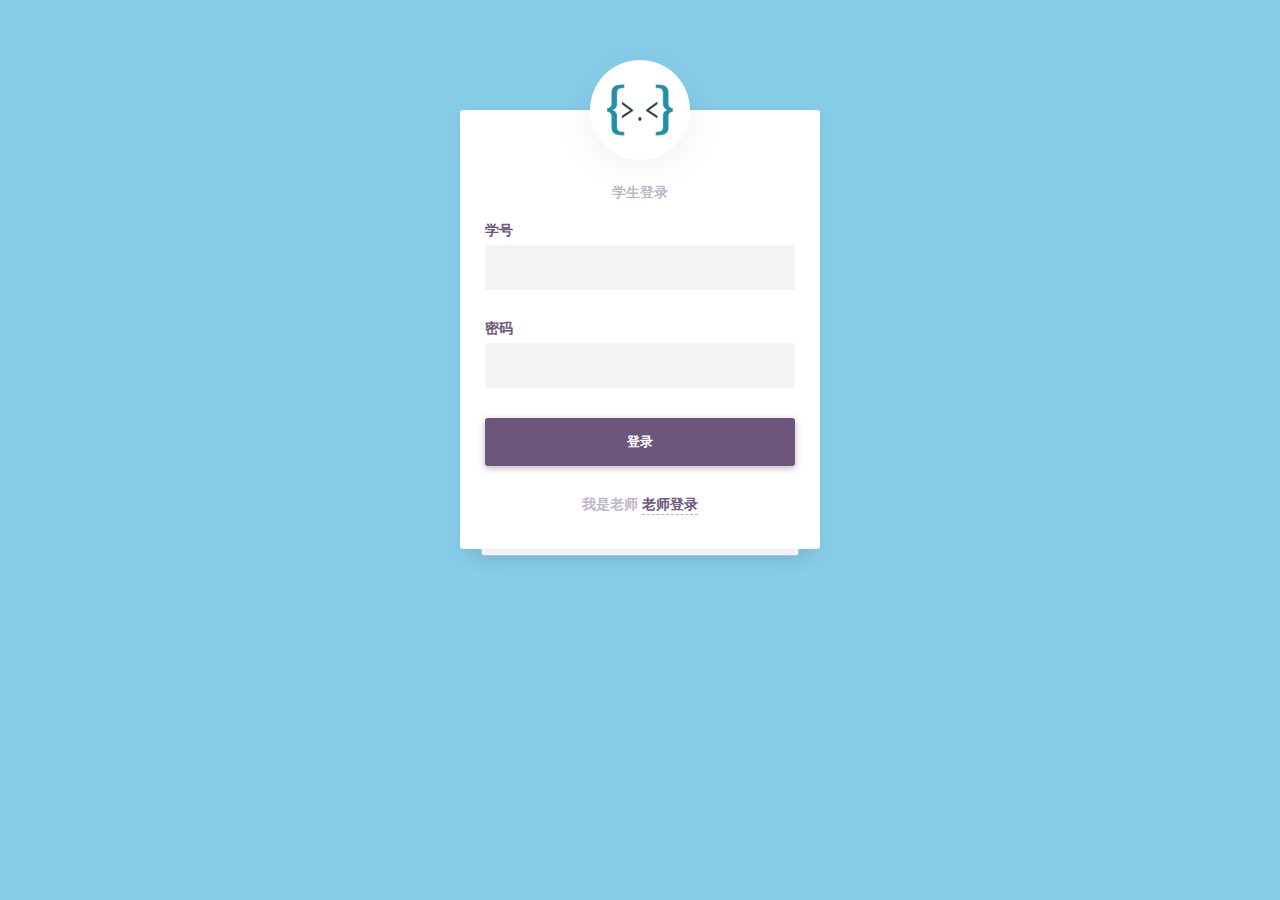
<file: templates/index.html>
<!DOCTYPE html>
<html>
<head>
	<meta charset="utf-8">
	<meta name="viewport" content="width=device-width,initial-scale=1">
	<title>登录</title>
	<link rel="stylesheet" href="../static/css/index.css">
</head>

<body>
	
	<div class="lowin lowin-purple">
		<div class="lowin-brand">
			<img src="../static/img/kodinger.jpg" alt="logo">
		</div>
		<div class="lowin-wrapper">
			<div class="lowin-box lowin-login">
				<div class="lowin-box-inner">
						<p>学生登录</p>
						<div class="lowin-group">
							<label>学号 <a href="#" class="login-back-link">登录?</a></label>
							<input type="text" autocomplete="email" name="email" class="lowin-input">
						</div>
						<div class="lowin-group password-group">
							<label>密码 <a href="#" class="forgot-link"></a></label>
							<input type="password" name="password" autocomplete="current-password" class="lowin-input">
						</div>
						<button class="lowin-btn login-btn" onclick="student_login()">
							登录
						</button>

						<div class="text-foot">
							我是老师 <a href="" class="register-link">老师登录</a>
						</div>
				
				</div>
			</div>

			<div class="lowin-box lowin-register">
				<div class="lowin-box-inner">
					
						<p>老师登录</p>
						<div class="lowin-group">
							<label>工号</label>
							<input type="text" name="name" autocomplete="name" class="lowin-input">
						</div>
						<div class="lowin-group">
							<label>密码</label>
							<input type="password" name="password" autocomplete="current-password" class="lowin-input">
						</div>
						<button class="lowin-btn" onclick="teacher_login()">
							登录
						</button>

						<div class="text-foot">
							我是学生? <a href="" class="login-link">学生登录</a>
						</div>
				
				</div>
			</div>
		</div>
		
		<footer class="lowin-footer">
			
		</footer>
	</div>
	 <script src="../static/tool/cookie.js"></script>
	<script src="../static/tool/jquery-3.3.1.min.js"></script>
	<script src="../static/js/index.js"></script>
	<script>
		Auth.init({
			login_url: '#login',
			forgot_url: '#forgot'
			
		});
		
	</script>
</body>
</html>
</file>
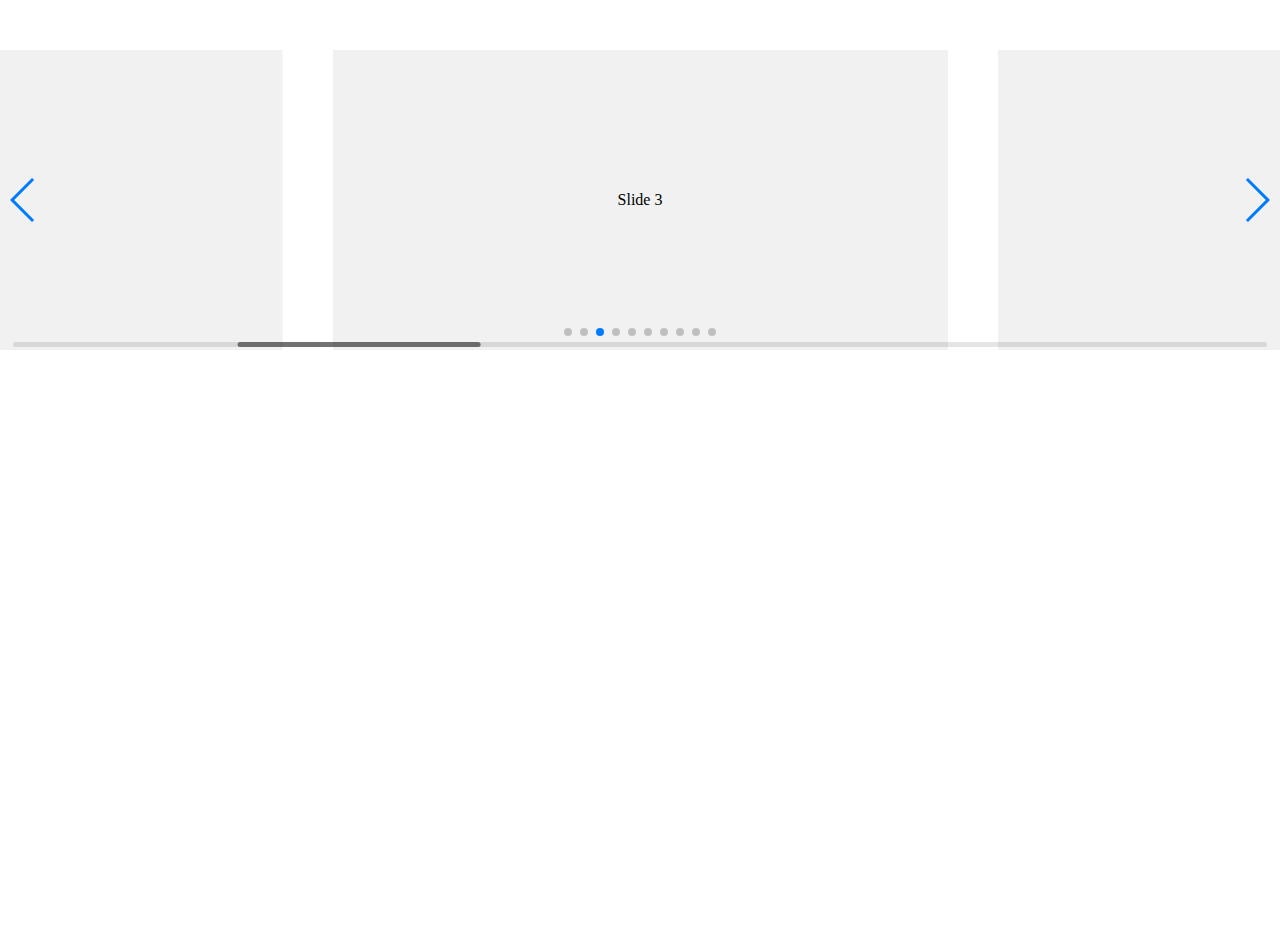
<file: static/tool/swiper-4.5.0/playground/index.html>
<!doctype html>
<html lang="en">
<head>
    <meta charset="UTF-8">
    <title>Swiper Playground</title>
    <link rel="stylesheet" href="../dist/css/swiper.min.css">
    <meta name="viewport" content="width=device-width">
</head>
<body>
    <div class="swiper-container">
        <div class="swiper-scrollbar"></div>
        <div class="swiper-button-prev"></div>
        <div class="swiper-button-next"></div>
        <div class="swiper-wrapper">
            <div class="swiper-slide">Slide 1</div>
            <div class="swiper-slide">Slide 2</div>
            <div class="swiper-slide">Slide 3</div>
            <div class="swiper-slide">Slide 4</div>
            <div class="swiper-slide">Slide 5</div>
            <div class="swiper-slide">Slide 6</div>
            <div class="swiper-slide">Slide 7</div>
            <div class="swiper-slide">Slide 8</div>
            <div class="swiper-slide">Slide 9</div>
            <div class="swiper-slide">Slide 10</div>
        </div>
        <div class="swiper-pagination"></div>
    </div>
    <style>
    body, html {
        padding: 0;
        margin: 0;
        position: relative;
        height: 100%;
    }
    .swiper-container {
        width: 100%;
        height: 300px;
        margin: 50px auto;
    }
    .swiper-slide {
        background: #f1f1f1;
        color:#000;
        text-align: center;
        line-height: 300px;
    }
    </style>
    <script src="../dist/js/swiper.min.js"></script>
    <script>
        var swiper = new Swiper({
            el: '.swiper-container',
            initialSlide: 2,
            spaceBetween: 50,
            slidesPerView: 2,
            centeredSlides: true,
            slideToClickedSlide: true,
            grabCursor: true,
            scrollbar: {
              el: '.swiper-scrollbar',
            },
            mousewheel: {
              enabled: true,
            },
            keyboard: {
              enabled: true,
            },
            pagination: {
              el: '.swiper-pagination',
            },
            navigation: {
              nextEl: '.swiper-button-next',
              prevEl: '.swiper-button-prev',
            },
        });
    </script>
</body>
</html>
</file>
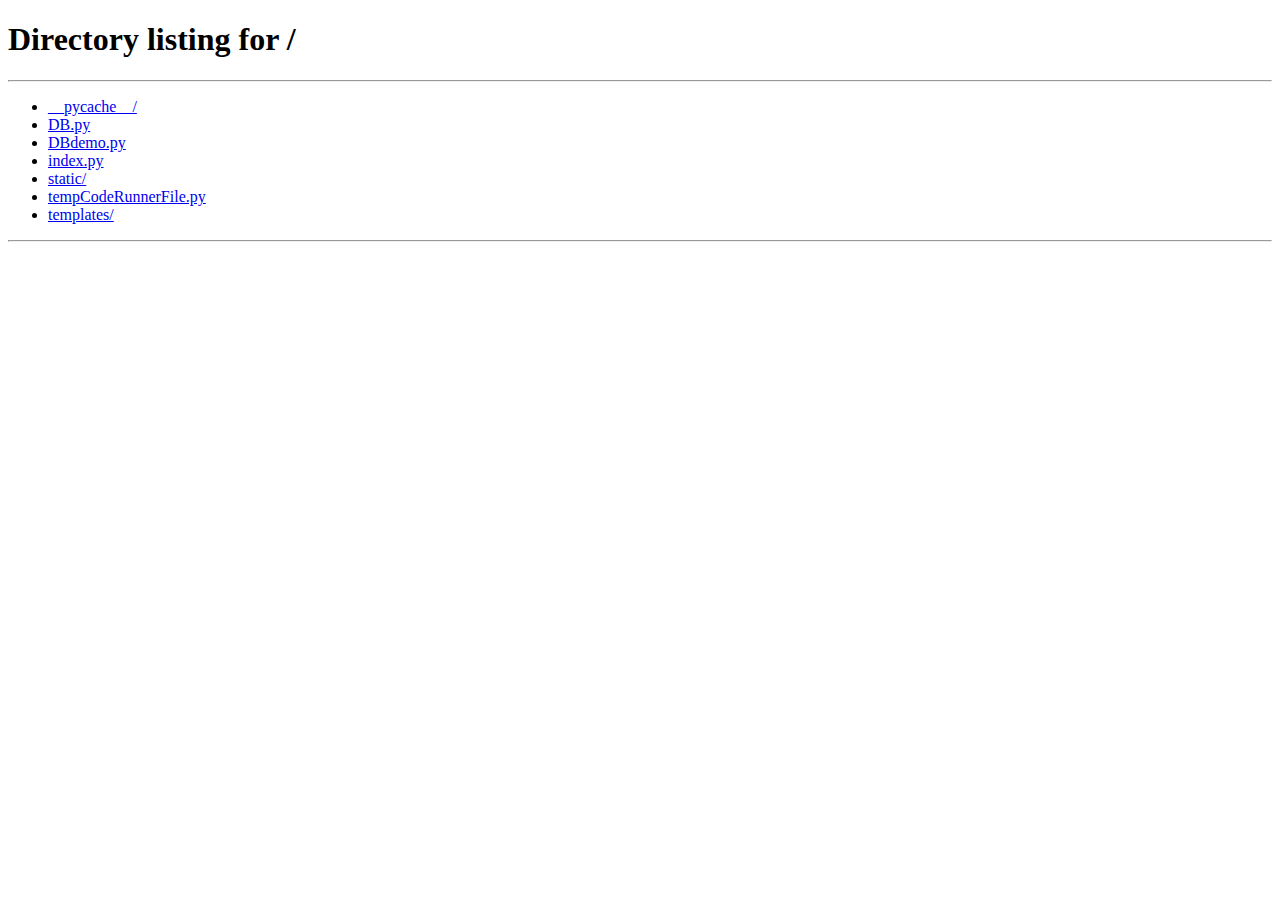
<file: templates/student/PasChange.html>
<!DOCTYPE html>
<html lang="en">

<head>
  <meta charset="utf-8">
  <meta http-equiv="X-UA-Compatible" content="IE=edge">
  <meta name="viewport" content="width=device-width, initial-scale=1, shrink-to-fit=no">
  <meta name="description" content="">
  <meta name="author" content="">
  <title>学生端管理系统</title>

  <link href="../../static/vendor/bootstrap/css/bootstrap.min.css" rel="stylesheet">
  <!-- Custom fonts for this template-->
  <link href="../../static/vendor/font-awesome/css/font-awesome.min.css" rel="stylesheet" type="text/css">
  <!-- Custom styles for this template-->
  <link href="../../static/css/sb-admin.css" rel="stylesheet">
  <link rel="stylesheet" href="../../static/css/student/pc.css">
</head>

<body class="fixed-nav sticky-footer bg-dark" id="page-top">
  <!-- Navigation-->
  <nav class="navbar navbar-expand-lg navbar-dark bg-dark fixed-top" id="mainNav">
    <a class="navbar-brand" href="javascript:void(0)">欢迎来到学生后台</a>
    <button class="navbar-toggler navbar-toggler-right" type="button" data-toggle="collapse" data-target="#navbarResponsive" aria-controls="navbarResponsive" aria-expanded="false" aria-label="Toggle navigation">
      <span class="navbar-toggler-icon"></span>
    </button>
    <div class="collapse navbar-collapse" id="navbarResponsive">
      <ul class="navbar-nav navbar-sidenav" id="exampleAccordion">
        <li class="nav-item" data-toggle="tooltip" data-placement="right" title="功能">
          <a class="nav-link nav-link-collapse collapsed" data-toggle="collapse" href="#collapseComponents" data-parent="#exampleAccordion">
            <i class="fa fa-fw fa-wrench"></i>
            <span class="nav-link-text">学生功能</span>
          </a>
          <ul class="sidenav-second-level collapse" id="collapseComponents">
            <li>
              <a href="PasChange">修改密码</a>
            </li>
          </ul>
        </li>
        <li class="nav-item" data-toggle="tooltip" data-placement="right" title="查询">
          <a class="nav-link nav-link-collapse collapsed" data-toggle="collapse" href="#collapseExamplePages" data-parent="#exampleAccordion">
            <i class="fa fa-fw fa-file"></i>
            <span class="nav-link-text">查询功能</span>
          </a>
          <ul class="sidenav-second-level collapse" id="collapseExamplePages">
            <li>
              <a href="table">指定学期课表</a>
            </li>
            <li>
              <a href="MyScore">我的成绩</a>
            </li>
            <li>
              <a href="StudentInfor">个人信息查询</a>
            </li>
          </ul>
        </li>
      </ul>
      <ul class="navbar-nav sidenav-toggler">
        <li class="nav-item">
          <a class="nav-link text-center" id="sidenavToggler">
            <i class="fa fa-fw fa-angle-left"></i>
          </a>
        </li>
      </ul>
      <!-- 信息 -->
      <ul class="navbar-nav ml-auto">
        <li class="nav-item dropdown">
          <a class="nav-link dropdown-toggle mr-lg-2" id="messagesDropdown" href="#" data-toggle="dropdown" aria-haspopup="true" aria-expanded="false">
            <i class="fa fa-fw fa-envelope"></i>
            <span class="d-lg-none">消息通知
              <span class="badge badge-pill badge-primary">12 New</span>
            </span>
            <span class="indicator text-primary d-none d-lg-block">
              <i class="fa fa-fw fa-circle"></i>
            </span>
          </a>
          <div class="dropdown-menu" aria-labelledby="messagesDropdown">
            <h6 class="dropdown-header">新消息:</h6>
            <div class="dropdown-divider"></div>
            <a class="dropdown-item small" href="#">查看所有消息</a>
          </div>
        </li>
        <li class="nav-item dropdown">
          <a class="nav-link dropdown-toggle mr-lg-2" id="alertsDropdown" href="#" data-toggle="dropdown" aria-haspopup="true" aria-expanded="false">
            <i class="fa fa-fw fa-bell"></i>
            <span class="d-lg-none">提示
              <span class="badge badge-pill badge-warning">6 New</span>
            </span>
            <span class="indicator text-warning d-none d-lg-block">
              <i class="fa fa-fw fa-circle"></i>
            </span>
          </a>
          <div class="dropdown-menu" aria-labelledby="alertsDropdown">
            <h6 class="dropdown-header">新提示:</h6>
            <div class="dropdown-divider"></div>
            <a class="dropdown-item small" href="#">查看所有提示</a>
          </div>
        </li>
        <li class="nav-item">
          <form class="form-inline my-2 my-lg-0 mr-lg-2">
            <div class="input-group">
              <input class="form-control" type="text" placeholder="Search for...">
              <span class="input-group-btn">
                <button class="btn btn-primary" type="button">
                  <i class="fa fa-search"></i>
                </button>
              </span>
            </div>
          </form>
        </li>
        <li class="nav-item">
          <a class="nav-link" data-toggle="modal" data-target="#exampleModal">
            <i class="fa fa-fw fa-sign-out"></i>退出</a>
        </li>
      </ul>
    </div>
  </nav>
  <div class="content-wrapper">
    <div class="container-fluid">
      <!-- Breadcrumbs-->
      <ol class="breadcrumb">
        <li class="breadcrumb-item">
          <a href="#" class="WelCome"></a>
        </li>
        <li class="breadcrumb-item active">修改密码</li>
      </ol>
    <div class="row">
        <div class="col-12">
          <form>
            <label for="OldPassword">原密码:</label>
            <input type="password" name="OldPassword" id="OldPassword"><br>
            <label for="NewPassword">新密码:</label>
            <input type="password" name="NewPassword" id="NewPassword">
            <br>
            <label for="RepeatNewPassword">确认新密码:</label>
            <input type="password" name="RepeatNewPassword" id="RepeatNewPassword">
            <i class="no">X</i>
            <i class="yes">√</i>
            <input type="button" onclick="SubmitPassword()" class="SubmitPassword" value="提交">
        </form>
        </div>
      </div>
    </div>
   

    <a class="scroll-to-top rounded" href="#page-top">
      <i class="fa fa-angle-up"></i>
    </a>
    <div class="modal fade" id="exampleModal" tabindex="-1" role="dialog" aria-labelledby="exampleModalLabel" aria-hidden="true">
      <div class="modal-dialog" role="document">
        <div class="modal-content">
          <div class="modal-header">
            <h5 class="modal-title" id="exampleModalLabel">确认离开?</h5>
            <button class="close" type="button" data-dismiss="modal" aria-label="Close">
              <span aria-hidden="true">×</span>
            </button>
          </div>
          <div class="modal-body">选择确定退出</div>
          <div class="modal-footer">
            <button class="btn btn-secondary" type="button" data-dismiss="modal">取消</button>
            <a class="btn btn-primary" href="javascript:void(0)" onclick="btn_primary()">确定</a>
          </div>
        </div>
      </div>
    </div>
    <div class="modify modifygaiSuccess">
      <p>信息</p>
      <i></i>
      <h4>修改成功</h4>
      <button onclick="ModifyButton()">确定</button>
  </div>
  <div class="modify modifygaiFail">
      <p>信息</p>
      <i></i>
      <h4>原密码错误</h4>
      <button onclick="ModifyButton()">确定</button>
  </div>
  
    <script src="../../static/tool/cookie.js"></script>
   <script src="../../static/js/index.js"></script>
    <script src="../../static/vendor/jquery/jquery.min.js"></script>
    <script src="../../static/js/student/PasChange.js"></script>
    <script src="../../static/vendor/bootstrap/js/bootstrap.bundle.min.js"></script>
    <script src="../../static/vendor/jquery-easing/jquery.easing.min.js"></script>
    <script src="../../static/js/sb-admin.min.js"></script>
    
  </div>
</body>

</html>
</file>
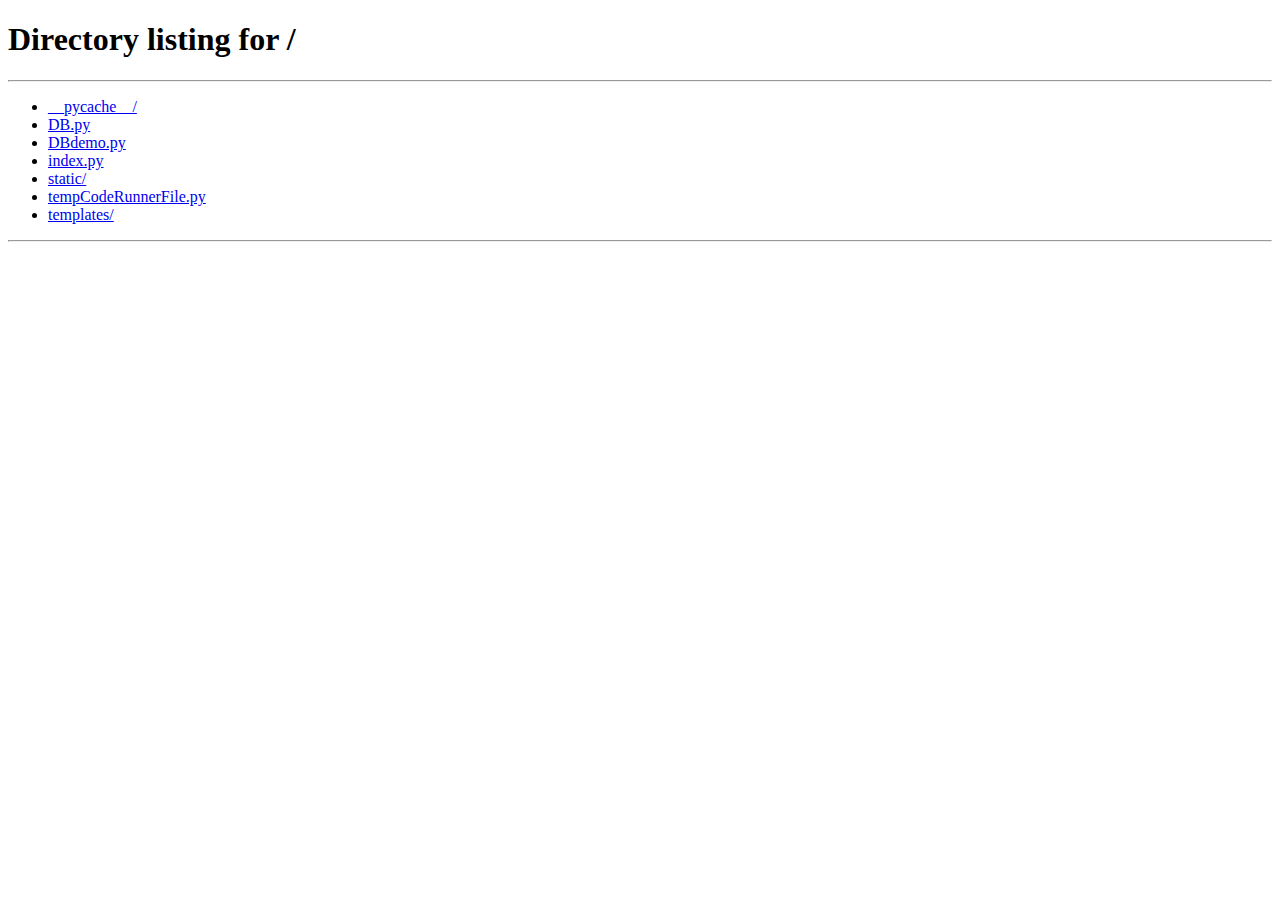
<file: templates/teacher/teacherCP.html>
<!DOCTYPE html>
<html lang="en">

<head>
  <meta charset="utf-8">
  <meta http-equiv="X-UA-Compatible" content="IE=edge">
  <meta name="viewport" content="width=device-width, initial-scale=1, shrink-to-fit=no">
  <meta name="description" content="">
  <meta name="author" content="">
  <title>学生端管理系统</title>

  <link href="../../static/vendor/bootstrap/css/bootstrap.min.css" rel="stylesheet">
  <!-- Custom fonts for this template-->
  <link href="../../static/vendor/font-awesome/css/font-awesome.min.css" rel="stylesheet" type="text/css">
  <!-- Custom styles for this template-->
  <link href="../../static/css/sb-admin.css" rel="stylesheet">
  <link rel="stylesheet" href="../../static/css/student/pc.css">
</head>

<body class="fixed-nav sticky-footer bg-dark" id="page-top">
  <!-- Navigation-->
  <nav class="navbar navbar-expand-lg navbar-dark bg-dark fixed-top" id="mainNav">
    <a class="navbar-brand" href="javascript:void(0)">欢迎来到学生后台</a>
    <button class="navbar-toggler navbar-toggler-right" type="button" data-toggle="collapse" data-target="#navbarResponsive" aria-controls="navbarResponsive" aria-expanded="false" aria-label="Toggle navigation">
      <span class="navbar-toggler-icon"></span>
    </button>
    <div class="collapse navbar-collapse" id="navbarResponsive">
      <ul class="navbar-nav navbar-sidenav" id="exampleAccordion">
        <li class="nav-item" data-toggle="tooltip" data-placement="right" title="功能">
          <a class="nav-link nav-link-collapse collapsed" data-toggle="collapse" href="#collapseComponents" data-parent="#exampleAccordion">
            <i class="fa fa-fw fa-wrench"></i>
            <span class="nav-link-text">功能</span>
          </a>
          <ul class="sidenav-second-level collapse" id="collapseComponents">
            <li>
              <a href="teaPasChange">修改密码</a>
            </li>
          </ul>
        </li>
        <li class="nav-item" data-toggle="tooltip" data-placement="right" title="查询">
          <a class="nav-link nav-link-collapse collapsed" data-toggle="collapse" href="#collapseExamplePages" data-parent="#exampleAccordion">
            <i class="fa fa-fw fa-file"></i>
            <span class="nav-link-text">教学</span>
          </a>
          <ul class="sidenav-second-level collapse" id="collapseExamplePages">
            <li>
              <a href="teatable">我的课程</a>
            </li>
            <li>
              <a href="StScore">学生成绩</a>
            </li>
            <!-- <li>
              <a href="StudentInfor">个人信息查询</a>
            </li> -->
          </ul>
        </li>
      </ul>
      <ul class="navbar-nav sidenav-toggler">
        <li class="nav-item">
          <a class="nav-link text-center" id="sidenavToggler">
            <i class="fa fa-fw fa-angle-left"></i>
          </a>
        </li>
      </ul>
      <!-- 信息 -->
      <ul class="navbar-nav ml-auto">
        <li class="nav-item dropdown">
          <a class="nav-link dropdown-toggle mr-lg-2" id="messagesDropdown" href="#" data-toggle="dropdown" aria-haspopup="true" aria-expanded="false">
            <i class="fa fa-fw fa-envelope"></i>
            <span class="d-lg-none">消息通知
              <span class="badge badge-pill badge-primary">12 New</span>
            </span>
            <span class="indicator text-primary d-none d-lg-block">
              <i class="fa fa-fw fa-circle"></i>
            </span>
          </a>
          <div class="dropdown-menu" aria-labelledby="messagesDropdown">
            <h6 class="dropdown-header">新消息:</h6>
            <div class="dropdown-divider"></div>
            <a class="dropdown-item small" href="#">查看所有消息</a>
          </div>
        </li>
        <li class="nav-item dropdown">
          <a class="nav-link dropdown-toggle mr-lg-2" id="alertsDropdown" href="#" data-toggle="dropdown" aria-haspopup="true" aria-expanded="false">
            <i class="fa fa-fw fa-bell"></i>
            <span class="d-lg-none">提示
              <span class="badge badge-pill badge-warning">6 New</span>
            </span>
            <span class="indicator text-warning d-none d-lg-block">
              <i class="fa fa-fw fa-circle"></i>
            </span>
          </a>
          <div class="dropdown-menu" aria-labelledby="alertsDropdown">
            <h6 class="dropdown-header">新提示:</h6>
            <div class="dropdown-divider"></div>
            <a class="dropdown-item small" href="#">查看所有提示</a>
          </div>
        </li>
        <li class="nav-item">
          <form class="form-inline my-2 my-lg-0 mr-lg-2">
            <div class="input-group">
              <input class="form-control" type="text" placeholder="Search for...">
              <span class="input-group-btn">
                <button class="btn btn-primary" type="button">
                  <i class="fa fa-search"></i>
                </button>
              </span>
            </div>
          </form>
        </li>
        <li class="nav-item">
          <a class="nav-link" data-toggle="modal" data-target="#exampleModal">
            <i class="fa fa-fw fa-sign-out"></i>退出</a>
        </li>
      </ul>
    </div>
  </nav>
  <div class="content-wrapper">
    <div class="container-fluid">
      <!-- Breadcrumbs-->
      <ol class="breadcrumb">
        <li class="breadcrumb-item">
          <a href="#" class="WelCome"></a>
        </li>
        <li class="breadcrumb-item active">修改密码</li>
      </ol>
    <div class="row">
        <div class="col-12">
          <form>
            <label for="OldPassword">原密码:</label>
            <input type="password" name="OldPassword" id="OldPassword"><br>
            <label for="NewPassword">新密码:</label>
            <input type="password" name="NewPassword" id="NewPassword">
            <br>
            <label for="RepeatNewPassword">确认新密码:</label>
            <input type="password" name="RepeatNewPassword" id="RepeatNewPassword">
            <i class="no">X</i>
            <i class="yes">√</i>
            <input type="button" onclick="SubmitPassword()" class="SubmitPassword" value="提交">
        </form>
        </div>
      </div>
    </div>
   

    <a class="scroll-to-top rounded" href="#page-top">
      <i class="fa fa-angle-up"></i>
    </a>
    <div class="modal fade" id="exampleModal" tabindex="-1" role="dialog" aria-labelledby="exampleModalLabel" aria-hidden="true">
      <div class="modal-dialog" role="document">
        <div class="modal-content">
          <div class="modal-header">
            <h5 class="modal-title" id="exampleModalLabel">确认离开?</h5>
            <button class="close" type="button" data-dismiss="modal" aria-label="Close">
              <span aria-hidden="true">×</span>
            </button>
          </div>
          <div class="modal-body">选择确定退出</div>
          <div class="modal-footer">
            <button class="btn btn-secondary" type="button" data-dismiss="modal">取消</button>
            <a class="btn btn-primary" href="javascript:void(0)" onclick="btn_primary()">确定</a>
          </div>
        </div>
      </div>
    </div>
    <div class="modify modifygaiSuccess">
      <p>信息</p>
      <i></i>
      <h4>修改成功</h4>
      <button onclick="ModifyButton()">确定</button>
  </div>
  <div class="modify modifygaiFail">
      <p>信息</p>
      <i></i>
      <h4>原密码错误</h4>
      <button onclick="ModifyButton()">确定</button>
  </div>
  
    <script src="../../static/tool/cookie.js"></script>
   <script src="../../static/js/index.js"></script>
    <script src="../../static/vendor/jquery/jquery.min.js"></script>
    <script src="../../static/js/teacher/teacherCP.js"></script>
    <script src="../../static/vendor/bootstrap/js/bootstrap.bundle.min.js"></script>
    <script src="../../static/vendor/jquery-easing/jquery.easing.min.js"></script>
    <script src="../../static/js/sb-admin.min.js"></script>
    
  </div>
</body>

</html>
</file>
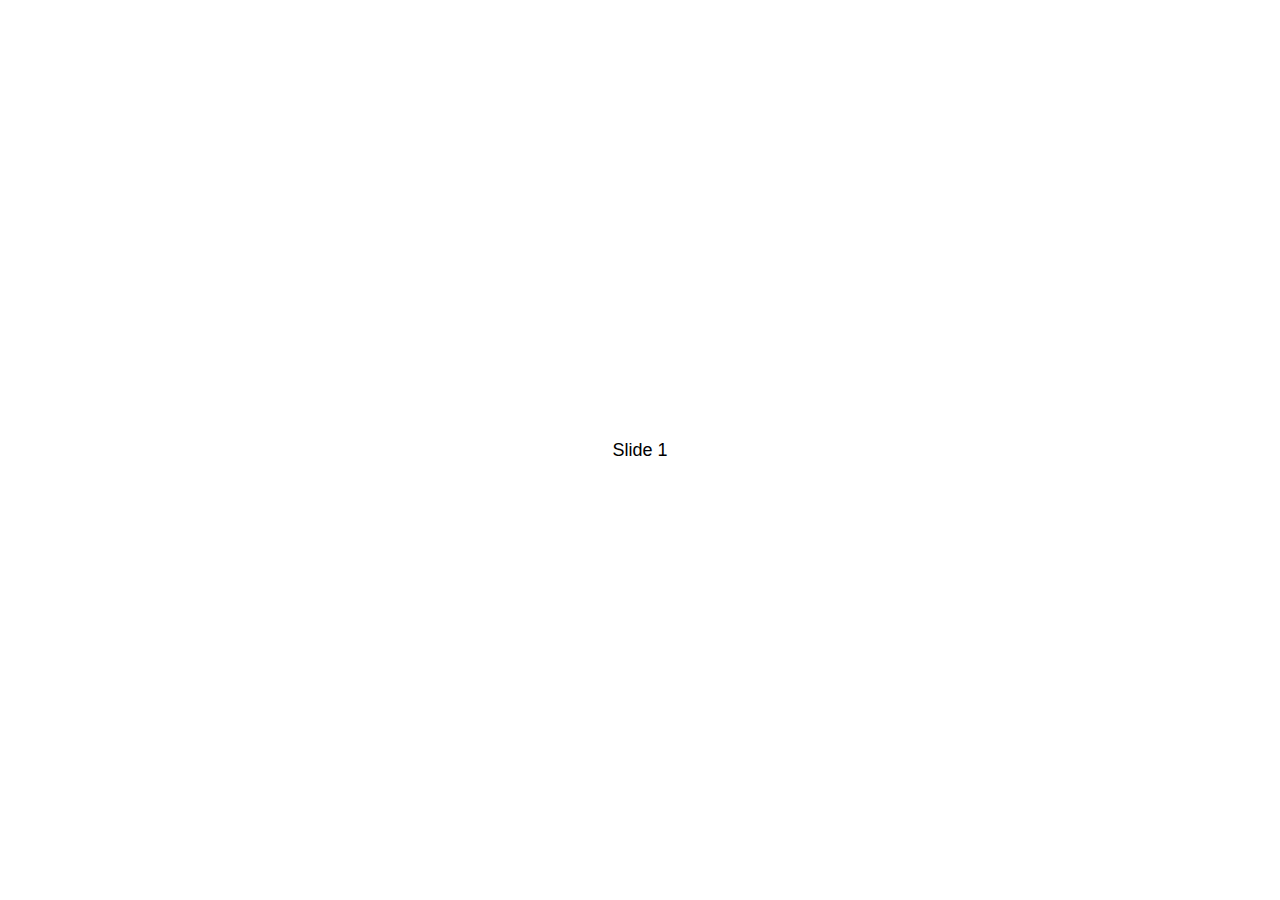
<file: static/tool/swiper-4.5.0/demos/010-default.html>
<!DOCTYPE html>
<html lang="en">
<head>
  <meta charset="utf-8">
  <title>Swiper demo</title>
  <!-- Link Swiper's CSS -->
  <link rel="stylesheet" href="../dist/css/swiper.min.css">

  <!-- Demo styles -->
  <style>
    html, body {
      position: relative;
      height: 100%;
    }
    body {
      background: #eee;
      font-family: Helvetica Neue, Helvetica, Arial, sans-serif;
      font-size: 14px;
      color:#000;
      margin: 0;
      padding: 0;
    }
    .swiper-container {
      width: 100%;
      height: 100%;
    }
    .swiper-slide {
      text-align: center;
      font-size: 18px;
      background: #fff;

      /* Center slide text vertically */
      display: -webkit-box;
      display: -ms-flexbox;
      display: -webkit-flex;
      display: flex;
      -webkit-box-pack: center;
      -ms-flex-pack: center;
      -webkit-justify-content: center;
      justify-content: center;
      -webkit-box-align: center;
      -ms-flex-align: center;
      -webkit-align-items: center;
      align-items: center;
    }
  </style>
</head>
<body>
  <!-- Swiper -->
  <div class="swiper-container">
    <div class="swiper-wrapper">
      <div class="swiper-slide">Slide 1</div>
      <div class="swiper-slide">Slide 2</div>
      <div class="swiper-slide">Slide 3</div>
      <div class="swiper-slide">Slide 4</div>
      <div class="swiper-slide">Slide 5</div>
      <div class="swiper-slide">Slide 6</div>
      <div class="swiper-slide">Slide 7</div>
      <div class="swiper-slide">Slide 8</div>
      <div class="swiper-slide">Slide 9</div>
      <div class="swiper-slide">Slide 10</div>
    </div>
  </div>

  <!-- Swiper JS -->
  <script src="../dist/js/swiper.min.js"></script>

  <!-- Initialize Swiper -->
  <script>
    var swiper = new Swiper('.swiper-container');
  </script>
</body>
</html>
</file>
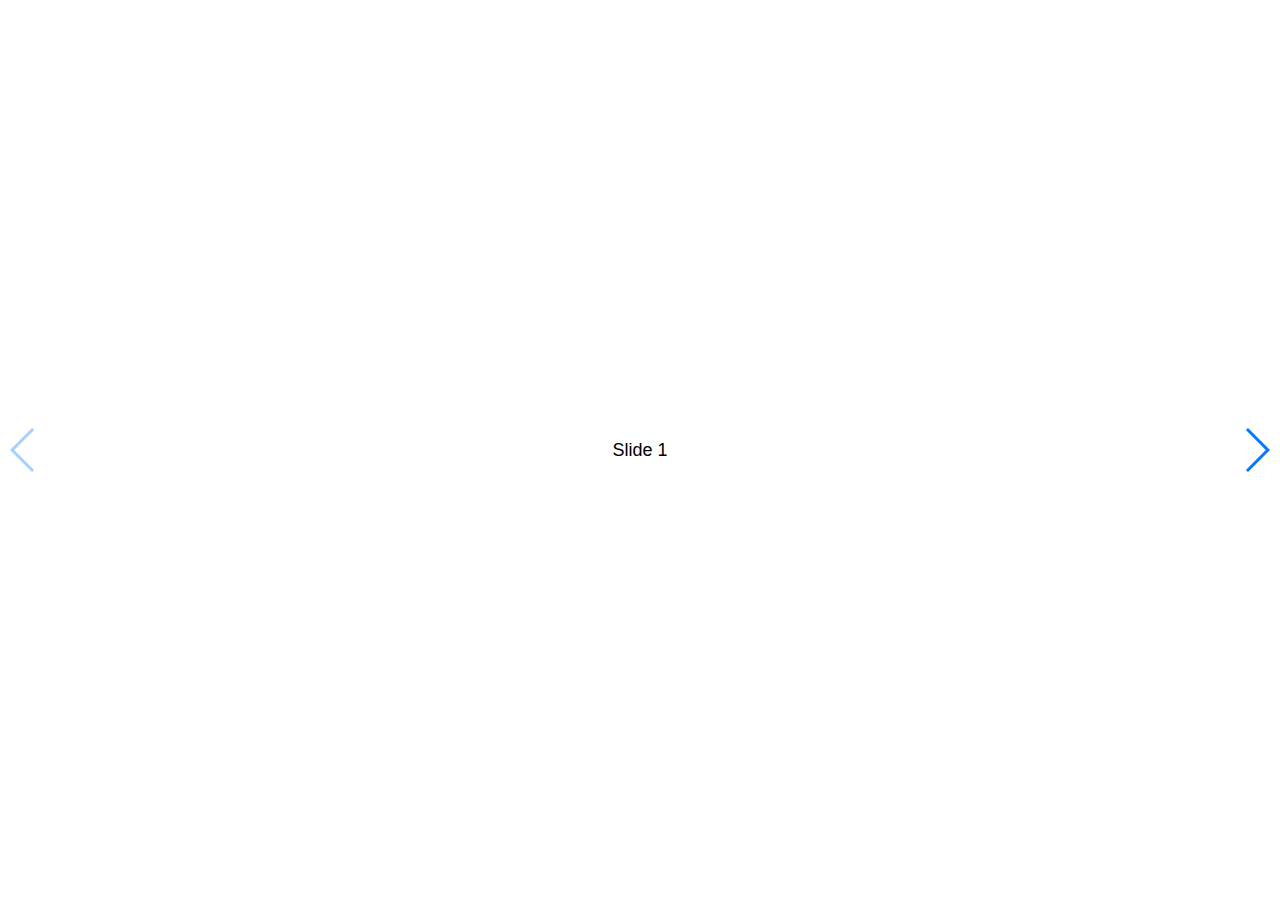
<file: static/tool/swiper-4.5.0/demos/020-navigation.html>
<!DOCTYPE html>
<html lang="en">
<head>
  <meta charset="utf-8">
  <title>Swiper demo</title>
  <meta name="viewport" content="width=device-width, initial-scale=1, minimum-scale=1, maximum-scale=1">

  <!-- Link Swiper's CSS -->
  <link rel="stylesheet" href="../dist/css/swiper.min.css">

  <!-- Demo styles -->
  <style>
    html, body {
      position: relative;
      height: 100%;
    }
    body {
      background: #eee;
      font-family: Helvetica Neue, Helvetica, Arial, sans-serif;
      font-size: 14px;
      color:#000;
      margin: 0;
      padding: 0;
    }
    .swiper-container {
      width: 100%;
      height: 100%;
    }
    .swiper-slide {
      text-align: center;
      font-size: 18px;
      background: #fff;

      /* Center slide text vertically */
      display: -webkit-box;
      display: -ms-flexbox;
      display: -webkit-flex;
      display: flex;
      -webkit-box-pack: center;
      -ms-flex-pack: center;
      -webkit-justify-content: center;
      justify-content: center;
      -webkit-box-align: center;
      -ms-flex-align: center;
      -webkit-align-items: center;
      align-items: center;
    }
  </style>
</head>
<body>
  <!-- Swiper -->
  <div class="swiper-container">
    <div class="swiper-wrapper">
      <div class="swiper-slide">Slide 1</div>
      <div class="swiper-slide">Slide 2</div>
      <div class="swiper-slide">Slide 3</div>
      <div class="swiper-slide">Slide 4</div>
      <div class="swiper-slide">Slide 5</div>
      <div class="swiper-slide">Slide 6</div>
      <div class="swiper-slide">Slide 7</div>
      <div class="swiper-slide">Slide 8</div>
      <div class="swiper-slide">Slide 9</div>
      <div class="swiper-slide">Slide 10</div>
    </div>
    <!-- Add Arrows -->
    <div class="swiper-button-next"></div>
    <div class="swiper-button-prev"></div>
  </div>

  <!-- Swiper JS -->
  <script src="../dist/js/swiper.min.js"></script>

  <!-- Initialize Swiper -->
  <script>
    var swiper = new Swiper('.swiper-container', {
      navigation: {
        nextEl: '.swiper-button-next',
        prevEl: '.swiper-button-prev',
      },
    });
  </script>
</body>
</html>
</file>
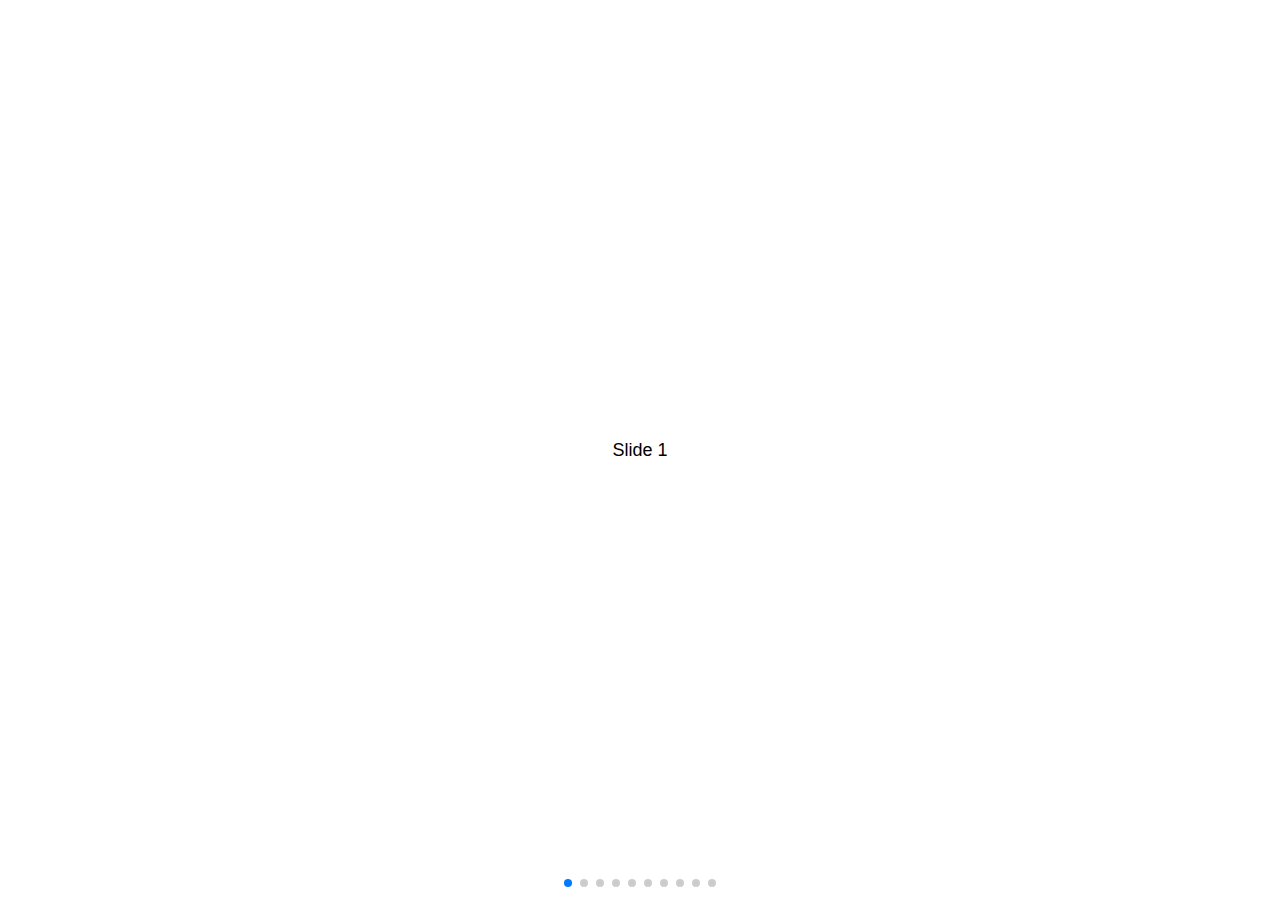
<file: static/tool/swiper-4.5.0/demos/030-pagination.html>
<!DOCTYPE html>
<html lang="en">
<head>
  <meta charset="utf-8">
  <title>Swiper demo</title>
  <meta name="viewport" content="width=device-width, initial-scale=1, minimum-scale=1, maximum-scale=1">

  <!-- Link Swiper's CSS -->
  <link rel="stylesheet" href="../dist/css/swiper.min.css">

  <!-- Demo styles -->
  <style>
    html, body {
      position: relative;
      height: 100%;
    }
    body {
      background: #eee;
      font-family: Helvetica Neue, Helvetica, Arial, sans-serif;
      font-size: 14px;
      color:#000;
      margin: 0;
      padding: 0;
    }
    .swiper-container {
      width: 100%;
      height: 100%;
    }
    .swiper-slide {
      text-align: center;
      font-size: 18px;
      background: #fff;

      /* Center slide text vertically */
      display: -webkit-box;
      display: -ms-flexbox;
      display: -webkit-flex;
      display: flex;
      -webkit-box-pack: center;
      -ms-flex-pack: center;
      -webkit-justify-content: center;
      justify-content: center;
      -webkit-box-align: center;
      -ms-flex-align: center;
      -webkit-align-items: center;
      align-items: center;
    }
  </style>
</head>
<body>
  <!-- Swiper -->
  <div class="swiper-container">
    <div class="swiper-wrapper">
      <div class="swiper-slide">Slide 1</div>
      <div class="swiper-slide">Slide 2</div>
      <div class="swiper-slide">Slide 3</div>
      <div class="swiper-slide">Slide 4</div>
      <div class="swiper-slide">Slide 5</div>
      <div class="swiper-slide">Slide 6</div>
      <div class="swiper-slide">Slide 7</div>
      <div class="swiper-slide">Slide 8</div>
      <div class="swiper-slide">Slide 9</div>
      <div class="swiper-slide">Slide 10</div>
    </div>
    <!-- Add Pagination -->
    <div class="swiper-pagination"></div>
  </div>

  <!-- Swiper JS -->
  <script src="../dist/js/swiper.min.js"></script>

  <!-- Initialize Swiper -->
  <script>
    var swiper = new Swiper('.swiper-container', {
      pagination: {
        el: '.swiper-pagination',
      },
    });
  </script>
</body>
</html>
</file>
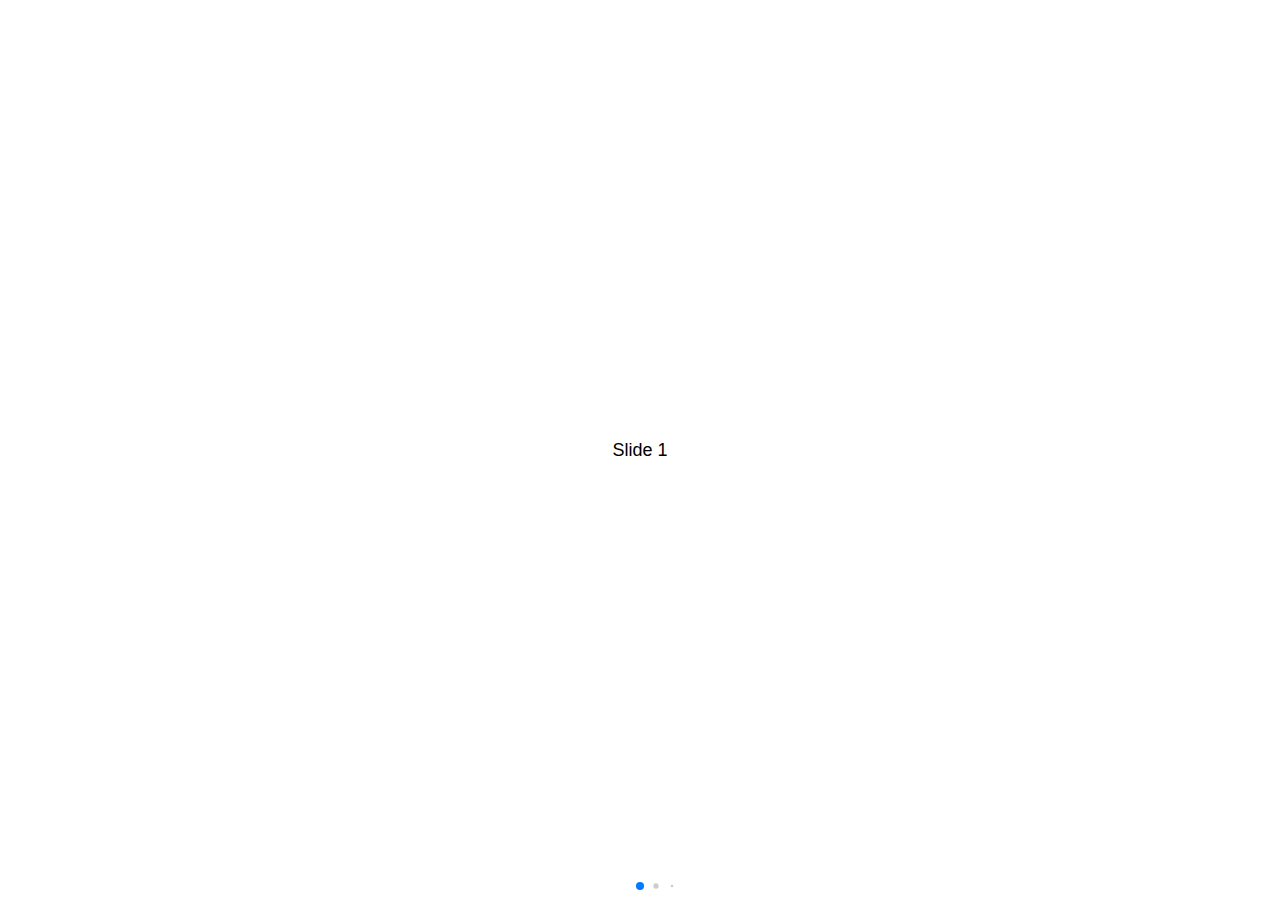
<file: static/tool/swiper-4.5.0/demos/040-pagination-dynamic.html>
<!DOCTYPE html>
<html lang="en">
<head>
  <meta charset="utf-8">
  <title>Swiper demo</title>
  <meta name="viewport" content="width=device-width, initial-scale=1, minimum-scale=1, maximum-scale=1">

  <!-- Link Swiper's CSS -->
  <link rel="stylesheet" href="../dist/css/swiper.min.css">

  <!-- Demo styles -->
  <style>
    html, body {
      position: relative;
      height: 100%;
    }
    body {
      background: #eee;
      font-family: Helvetica Neue, Helvetica, Arial, sans-serif;
      font-size: 14px;
      color:#000;
      margin: 0;
      padding: 0;
    }
    .swiper-container {
      width: 100%;
      height: 100%;
    }
    .swiper-slide {
      text-align: center;
      font-size: 18px;
      background: #fff;

      /* Center slide text vertically */
      display: -webkit-box;
      display: -ms-flexbox;
      display: -webkit-flex;
      display: flex;
      -webkit-box-pack: center;
      -ms-flex-pack: center;
      -webkit-justify-content: center;
      justify-content: center;
      -webkit-box-align: center;
      -ms-flex-align: center;
      -webkit-align-items: center;
      align-items: center;
    }
  </style>
</head>
<body>
  <!-- Swiper -->
  <div class="swiper-container">
    <div class="swiper-wrapper">
      <div class="swiper-slide">Slide 1</div>
      <div class="swiper-slide">Slide 2</div>
      <div class="swiper-slide">Slide 3</div>
      <div class="swiper-slide">Slide 4</div>
      <div class="swiper-slide">Slide 5</div>
      <div class="swiper-slide">Slide 6</div>
      <div class="swiper-slide">Slide 7</div>
      <div class="swiper-slide">Slide 8</div>
      <div class="swiper-slide">Slide 9</div>
      <div class="swiper-slide">Slide 10</div>
    </div>
    <!-- Add Pagination -->
    <div class="swiper-pagination"></div>
  </div>

  <!-- Swiper JS -->
  <script src="../dist/js/swiper.min.js"></script>

  <!-- Initialize Swiper -->
  <script>
    var swiper = new Swiper('.swiper-container', {
      pagination: {
        el: '.swiper-pagination',
        dynamicBullets: true,
      },
    });
  </script>
</body>
</html>
</file>
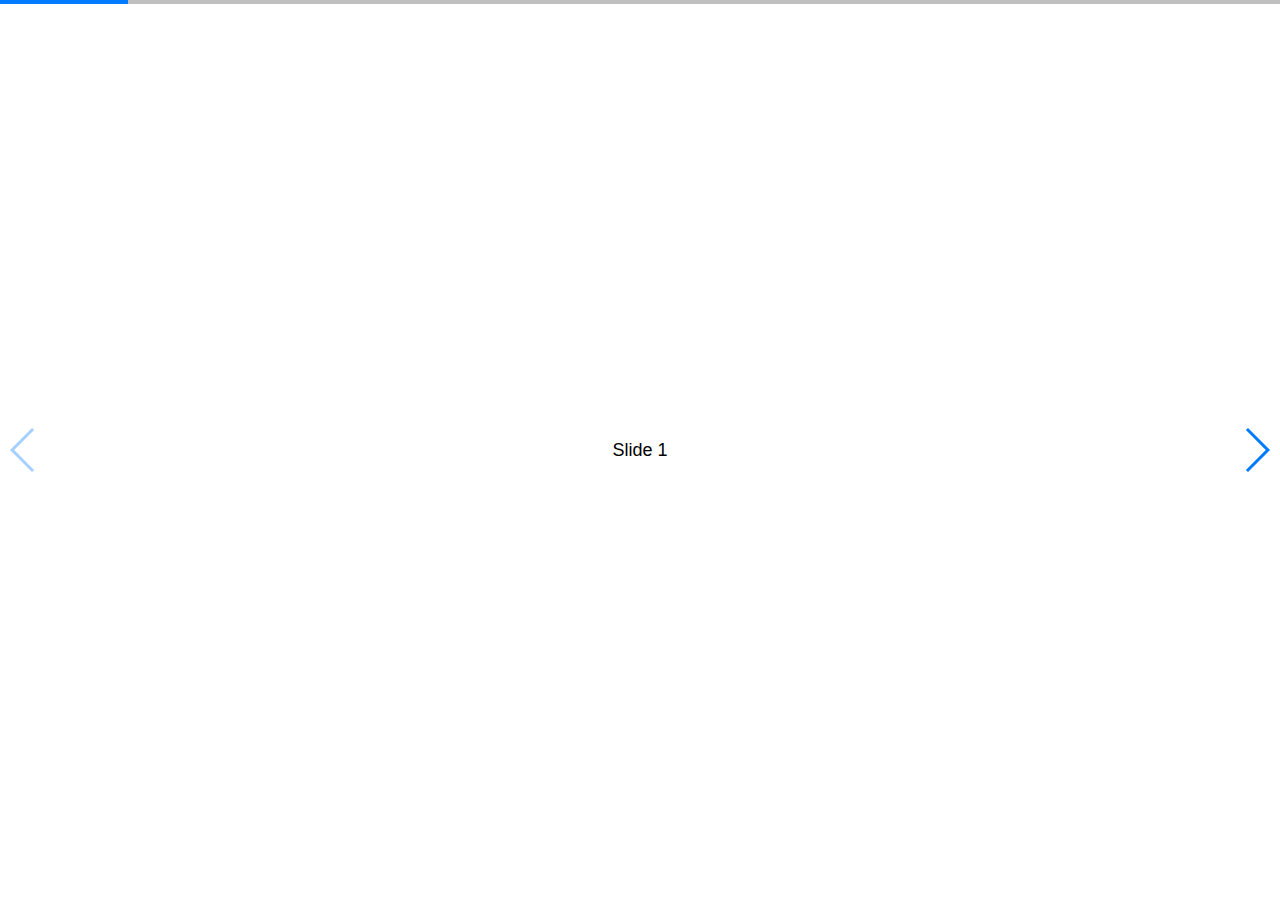
<file: static/tool/swiper-4.5.0/demos/050-pagination-progress.html>
<!DOCTYPE html>
<html lang="en">
<head>
  <meta charset="utf-8">
  <title>Swiper demo</title>
  <!-- Link Swiper's CSS -->
  <link rel="stylesheet" href="../dist/css/swiper.min.css">

  <!-- Demo styles -->
  <style>
    html, body {
      position: relative;
      height: 100%;
    }
    body {
      background: #eee;
      font-family: Helvetica Neue, Helvetica, Arial, sans-serif;
      font-size: 14px;
      color:#000;
      margin: 0;
      padding: 0;
    }
    .swiper-container {
      width: 100%;
      height: 100%;
    }
    .swiper-slide {
      text-align: center;
      font-size: 18px;
      background: #fff;

      /* Center slide text vertically */
      display: -webkit-box;
      display: -ms-flexbox;
      display: -webkit-flex;
      display: flex;
      -webkit-box-pack: center;
      -ms-flex-pack: center;
      -webkit-justify-content: center;
      justify-content: center;
      -webkit-box-align: center;
      -ms-flex-align: center;
      -webkit-align-items: center;
      align-items: center;
    }
  </style>
</head>
<body>
  <!-- Swiper -->
  <div class="swiper-container">
    <div class="swiper-wrapper">
      <div class="swiper-slide">Slide 1</div>
      <div class="swiper-slide">Slide 2</div>
      <div class="swiper-slide">Slide 3</div>
      <div class="swiper-slide">Slide 4</div>
      <div class="swiper-slide">Slide 5</div>
      <div class="swiper-slide">Slide 6</div>
      <div class="swiper-slide">Slide 7</div>
      <div class="swiper-slide">Slide 8</div>
      <div class="swiper-slide">Slide 9</div>
      <div class="swiper-slide">Slide 10</div>
    </div>
    <!-- Add Pagination -->
    <div class="swiper-pagination"></div>
    <!-- Add Arrows -->
    <div class="swiper-button-next"></div>
    <div class="swiper-button-prev"></div>
  </div>

  <!-- Swiper JS -->
  <script src="../dist/js/swiper.min.js"></script>

  <!-- Initialize Swiper -->
  <script>
    var swiper = new Swiper('.swiper-container', {
      pagination: {
        el: '.swiper-pagination',
        type: 'progressbar',
      },
      navigation: {
        nextEl: '.swiper-button-next',
        prevEl: '.swiper-button-prev',
      },
    });
  </script>
</body>
</html>
</file>
<file: static/css/index.css>
body {
	margin: 0;
	background-color: skyblue;
	text-align: center;
}

.lowin {
	/* variables */
	--color-primary: #44a0b3;
	--color-grey: rgba(68, 160, 179, .06);
	--color-dark: rgba(68, 160, 179, .5);
	--color-semidark: rgba(68, 160, 179, .5);

	text-align: center;
	margin: 60px 0 0 0;
	font-family: 'Segoe UI';
	font-size: 14px;
}

.lowin .lowin-wrapper {
	-webkit-transition: all 1s;
	-o-transition: all 1s;
	transition: all 1s;
	-webkit-perspective: 1000px;
	        perspective: 1000px;
	position: relative;
	height: 100%;
	width: 360px;
	margin: 0 auto;
}

.lowin.lowin-red {
	--color-primary: #ff6464;
	--color-grey: rgba(255, 100, 100, .06);
	--color-dark: rgba(255, 100, 100, .8);
	--color-semidark: rgba(255, 100, 100, .55);
}

.lowin.lowin-green {
	--color-primary: #D0EF84;
	--color-grey: rgba(208, 239, 132, .15);
	--color-dark: rgba(208, 239, 132, 1);
	--color-semidark: rgba(208, 239, 132, .6);
}

.lowin.lowin-purple {
	--color-primary: #6C567B;
	--color-grey: rgba(108, 86, 123, .08);
	--color-dark: rgba(108, 86, 123, .7);
	--color-semidark: rgba(108, 86, 123, .45);
}

.lowin.lowin-blue {
	--color-primary: #0081C6;
	--color-grey: rgba(0, 129, 198, .05);
	--color-dark: rgba(0, 129, 198, .7);
	--color-semidark: rgba(0, 129, 198, .45);
}

.lowin a {
	color: var(--color-primary);
	text-decoration: none;
	border-bottom: 1px dashed var(--color-semidark);
	margin-top: -3px;
	padding-bottom: 2px;
}

.lowin * {
	-webkit-box-sizing: border-box;
	        box-sizing: border-box;
}

.lowin .lowin-brand {
	overflow: hidden;
	width: 100px;
	height: 100px;
	margin: 0 auto -50px auto;
	border-radius: 50%;
	-webkit-box-shadow: 0 4px 40px rgba(0, 0, 0, .07);
	        box-shadow: 0 4px 40px rgba(0, 0, 0, .07);
	padding: 10px;
	background-color: #fff;
	z-index: 1;
	position: relative;
}

.lowin .lowin-brand img {
	width: 100%;
}

.lowin .lowin-box {
	width: 100%;
	position: absolute;
	left: 0;
}

.lowin .lowin-box-inner {
	background-color: #fff;
	-webkit-box-shadow: 0 7px 25px rgba(0, 0, 0, .08);
	        box-shadow: 0 7px 25px rgba(0, 0, 0, .08);
	padding: 60px 25px 25px 25px;
	text-align: left;
	border-radius: 3px;
}

.lowin .lowin-box::after {
	content: ' ';
	-webkit-box-shadow: 0 0 25px rgba(0, 0, 0, .1);
	        box-shadow: 0 0 25px rgba(0, 0, 0, .1);
	-webkit-transform: translate(0, -92.6%) scale(.88);
	    -ms-transform: translate(0, -92.6%) scale(.88);
	        transform: translate(0, -92.6%) scale(.88);
	border-radius: 3px;
	position: absolute;
	top: 100%;
	left: 0;
	width: 100%;
	height: 100%;
	background-color: #fff;
	z-index: -1;
}

.lowin .lowin-box.lowin-flip {
	-webkit-transform: rotate3d(0, 1, 0, -180deg);
	        transform: rotate3d(0, 1, 0, -180deg);
	display: none;
	opacity: 0;
}

.lowin .lowin-box p {
	color: var(--color-semidark);
	font-weight: 700;
	margin-bottom: 20px;
	text-align: center;
}

.lowin .lowin-box .lowin-group {
	margin-bottom: 30px;
}

.lowin .lowin-box label {
	margin-bottom: 5px;
	display: inline-block;
	width: 100%;
	color: #6c567b;
	font-weight: 700;
}

.lowin .lowin-box label a {
	float: right;
}

.lowin .lowin-box .lowin-input {
	background-color: var(--color-grey);
	color: var(--color-dark);
	border: none;
	border-radius: 3px;
	padding: 15px 20px;
	width: 100%;
	outline: 0;
}

.lowin .lowin-box .lowin-btn {
	display: inline-block;
	width: 100%;
	border: none;
	color: #fff;
	padding: 15px;
	border-radius: 3px;
	background-color: var(--color-primary);
	-webkit-box-shadow: 0 2px 7px var(--color-semidark);
	        box-shadow: 0 2px 7px var(--color-semidark);
	font-weight: 700;
	outline: 0;
	cursor: pointer;
	-webkit-transition: all .5s;
	-o-transition: all .5s;
	transition: all .5s;
}

.lowin .lowin-box .lowin-btn:active {
	-webkit-box-shadow: none;
	        box-shadow: none;
}

.lowin .lowin-box .lowin-btn:hover {
	opacity: .9;
}

.lowin .text-foot {
	text-align: center;
	padding: 10px;
	font-weight: 700;
	margin-top: 20px;
	color: var(--color-semidark);
}

.lowin .lowin-footer {
	text-align: center;
	margin: 30px 0;
	font-size: 12px;
	color: var(--color-semidark);
	font-weight: 700;
}

.lowin .login-back-link {
	-webkit-transition: all 1s;
	-o-transition: all 1s;
	transition: all 1s;
	display: none;
	opacity: 0;
}

/* animation */
.lowin .lowin-box.lowin-animated {
	-webkit-animation-name: LowinAnimated;
	        animation-name: LowinAnimated;
	-webkit-animation-duration: 1s;
	        animation-duration: 1s;
	-webkit-animation-fill-mode: forwards;
	        animation-fill-mode: forwards;
	-webkit-animation-timing-function: ease-in-out;
	        animation-timing-function: ease-in-out;
}

.lowin .lowin-box.lowin-animatedback {
	-webkit-animation-name: LowinAnimatedBack;
	        animation-name: LowinAnimatedBack;
	-webkit-animation-duration: 1s;
	        animation-duration: 1s;
	-webkit-animation-fill-mode: forwards;
	        animation-fill-mode: forwards;
	-webkit-animation-timing-function: ease-in-out;
	        animation-timing-function: ease-in-out;
}

.lowin .lowin-box.lowin-animated-flip {
	-webkit-animation-name: LowinAnimatedFlip;
	        animation-name: LowinAnimatedFlip;
	-webkit-animation-duration: 1s;
	        animation-duration: 1s;
	-webkit-animation-fill-mode: forwards;
	        animation-fill-mode: forwards;
	-webkit-animation-timing-function: ease-in-out;
	        animation-timing-function: ease-in-out;
}

.lowin .lowin-box.lowin-animated-flipback {
	-webkit-animation-name: LowinAnimatedFlipBack;
	        animation-name: LowinAnimatedFlipBack;
	-webkit-animation-duration: 1s;
	        animation-duration: 1s;
	-webkit-animation-fill-mode: forwards;
	        animation-fill-mode: forwards;
	-webkit-animation-timing-function: ease-in-out;
	        animation-timing-function: ease-in-out;
}

.lowin .lowin-brand.lowin-animated {
	-webkit-animation-name: LowinBrandAnimated;
	        animation-name: LowinBrandAnimated;
	-webkit-animation-duration: 1s;
	        animation-duration: 1s;
	-webkit-animation-fill-mode: forwards;
	        animation-fill-mode: forwards;
	-webkit-animation-timing-function: ease-in-out;
	        animation-timing-function: ease-in-out;
}

.lowin .lowin-group.password-group {
	-webkit-transition: all 1s;
	-o-transition: all 1s;
	transition: all 1s;
}

.lowin .lowin-group.password-group.lowin-animated {
	-webkit-animation-name: LowinPasswordAnimated;
	        animation-name: LowinPasswordAnimated;
	-webkit-animation-duration: 1s;
	        animation-duration: 1s;
	-webkit-animation-fill-mode: forwards;
	        animation-fill-mode: forwards;
	-webkit-animation-timing-function: ease-in-out;
	        animation-timing-function: ease-in-out;
	-webkit-transform-origin: 0 0;
	    -ms-transform-origin: 0 0;
	        transform-origin: 0 0;
}

.lowin .lowin-group.password-group.lowin-animated-back {
	-webkit-animation-name: LowinPasswordAnimatedBack;
	        animation-name: LowinPasswordAnimatedBack;
	-webkit-animation-duration: 1s;
	        animation-duration: 1s;
	-webkit-animation-fill-mode: forwards;
	        animation-fill-mode: forwards;
	-webkit-animation-timing-function: ease-in-out;
	        animation-timing-function: ease-in-out;
	-webkit-transform-origin: 0 0;
	    -ms-transform-origin: 0 0;
	        transform-origin: 0 0;
}
.modify {
	width: 400px;
	height: 200px;
	position: absolute;
	left: 0px;
	right: 0px;
	top: 200px;
	margin: 0px auto;
	display: none;
	background-color: white;
    }
    
    .modify p {
	width: 100%;
	height: 50px;
	background-color: blue;
	padding-left: 50px;
	line-height: 50px;
	color: white !important;
	font-size: 18px;
	font-weight: 800;
    }
    
    .modify i {
	float: left;
	/* display: inline-block; */
	width: 50px;
	height: 50px;
	background: url(../img/叹号.png) no-repeat center;
	background-size: 50px;
	margin-left: 50px;
	z-index: 312;
    
    }
    .modify h4{
	display: inline-block;
	margin-top: 10px;
	margin-left: 20px;
    
    }
    .modify button {
	position: absolute;
	bottom: 20px;
	cursor: pointer;
	right: 40px;
	margin: 0px auto;
    }
    
/* keyframes */
@-webkit-keyframes LowinAnimated {
	0% {
		-webkit-transform: rotate3d(0);
		        transform: rotate3d(0);
	}
	99% {
		opacity: 1;
	}
	100% {
		opacity: 0;
		-webkit-transform: rotate3d(0, 1, 0, 180deg);
		        transform: rotate3d(0, 1, 0, 180deg);
	}
}
@keyframes LowinAnimated {
	0% {
		-webkit-transform: rotate3d(0);
		        transform: rotate3d(0);
	}
	99% {
		opacity: 1;
	}
	100% {
		opacity: 0;
		-webkit-transform: rotate3d(0, 1, 0, 180deg);
		        transform: rotate3d(0, 1, 0, 180deg);
	}
}

@-webkit-keyframes LowinAnimatedBack {
	0% {
		opacity: 0;
		-webkit-transform: rotate3d(0, 1, 0, 180deg);
		        transform: rotate3d(0, 1, 0, 180deg);
	}
	99% {
		opacity: 1;
	}
	100% {
		opacity: 1;
		-webkit-transform: rotate3d(0);
		        transform: rotate3d(0);
	}
}

@keyframes LowinAnimatedBack {
	0% {
		opacity: 0;
		-webkit-transform: rotate3d(0, 1, 0, 180deg);
		        transform: rotate3d(0, 1, 0, 180deg);
	}
	99% {
		opacity: 1;
	}
	100% {
		opacity: 1;
		-webkit-transform: rotate3d(0);
		        transform: rotate3d(0);
	}
}

@-webkit-keyframes LowinAnimatedFlip {
	0% {
		-webkit-transform: rotate3d(0, 1, 0, -180deg);
		        transform: rotate3d(0, 1, 0, -180deg);
		opacity: 0;
	}
	99% {
		opacity: 1;
	}
	100% {
		opacity: 1;
		-webkit-transform: rotate3d(0, 0, 0, 180deg);
		        transform: rotate3d(0, 0, 0, 180deg);
	}
}

@keyframes LowinAnimatedFlip {
	0% {
		-webkit-transform: rotate3d(0, 1, 0, -180deg);
		        transform: rotate3d(0, 1, 0, -180deg);
		opacity: 0;
	}
	99% {
		opacity: 1;
	}
	100% {
		opacity: 1;
		-webkit-transform: rotate3d(0, 0, 0, 180deg);
		        transform: rotate3d(0, 0, 0, 180deg);
	}
}

@-webkit-keyframes LowinAnimatedFlipBack {
	0% {
		opacity: 1;
		-webkit-transform: rotate3d(0, 0, 0, 180deg);
		        transform: rotate3d(0, 0, 0, 180deg);
	}
	95% {
		opacity: 0;
	}
	100% {
		-webkit-transform: rotate3d(0, 1, 0, -180deg);
		        transform: rotate3d(0, 1, 0, -180deg);
		opacity: 0;
	}
}

@keyframes LowinAnimatedFlipBack {
	0% {
		opacity: 1;
		-webkit-transform: rotate3d(0, 0, 0, 180deg);
		        transform: rotate3d(0, 0, 0, 180deg);
	}
	95% {
		opacity: 0;
	}
	100% {
		-webkit-transform: rotate3d(0, 1, 0, -180deg);
		        transform: rotate3d(0, 1, 0, -180deg);
		opacity: 0;
	}
}

@-webkit-keyframes LowinBrandAnimated {
	0% {
		-webkit-transform: translate(0, 0);
		        transform: translate(0, 0);
	}
	50% {
		-webkit-transform: translate(0, -120px);
		        transform: translate(0, -120px);
	}
	100% {
		-webkit-transform: translate(0, 0);
		        transform: translate(0, 0);
	}
}

@keyframes LowinBrandAnimated {
	0% {
		-webkit-transform: translate(0, 0);
		        transform: translate(0, 0);
	}
	50% {
		-webkit-transform: translate(0, -120px);
		        transform: translate(0, -120px);
	}
	100% {
		-webkit-transform: translate(0, 0);
		        transform: translate(0, 0);
	}
}

@-webkit-keyframes LowinPasswordAnimated {
	0% {
		-webkit-transform: rotate3d(0, 0, 0, 0);
		        transform: rotate3d(0, 0, 0, 0);
	}
	30% {
		opacity: 1;
	}
	60% {
		opacity: 0;
	}
	100% {
		opacity: 0;
		-webkit-transform: rotate3d(1, 0, 0, -180deg);
		        transform: rotate3d(1, 0, 0, -180deg);
		z-index: -1;
	}
}

@keyframes LowinPasswordAnimated {
	0% {
		-webkit-transform: rotate3d(0, 0, 0, 0);
		        transform: rotate3d(0, 0, 0, 0);
	}
	30% {
		opacity: 1;
	}
	60% {
		opacity: 0;
	}
	100% {
		opacity: 0;
		-webkit-transform: rotate3d(1, 0, 0, -180deg);
		        transform: rotate3d(1, 0, 0, -180deg);
		z-index: -1;
	}
}

@-webkit-keyframes LowinPasswordAnimatedBack {
	0% {
		opacity: 0;
		-webkit-transform: rotate3d(1, 0, 0, -180deg);
		        transform: rotate3d(1, 0, 0, -180deg);
	}
	40% {
		opacity: 0;
	}
	60% {
		opacity: 1;
	}
	100% {
		-webkit-transform: rotate3d(0, 0, 0, 0);
		        transform: rotate3d(0, 0, 0, 0);
	}
}

@keyframes LowinPasswordAnimatedBack {
	0% {
		opacity: 0;
		-webkit-transform: rotate3d(1, 0, 0, -180deg);
		        transform: rotate3d(1, 0, 0, -180deg);
	}
	40% {
		opacity: 0;
	}
	60% {
		opacity: 1;
	}
	100% {
		-webkit-transform: rotate3d(0, 0, 0, 0);
		        transform: rotate3d(0, 0, 0, 0);
	}
}

@media screen and (max-width: 320px) {
	.lowin .lowin-wrapper {
		width: 100%;
	}
	.lowin .lowin-box {
		padding: 0 10px;
	}
}
</file>
<file: static/css/sb-admin.css>
html {
  position: relative;
  min-height: 100%; }

body {
  overflow-x: hidden; }

body.sticky-footer {
  margin-bottom: 56px; }
  body.sticky-footer .content-wrapper {
    min-height: calc(100vh - 56px - 56px); }

body.fixed-nav {
  padding-top: 56px; }

.content-wrapper {
  min-height: calc(100vh - 56px);
  padding-top: 1rem; }

.scroll-to-top {
  position: fixed;
  right: 15px;
  bottom: 3px;
  display: none;
  width: 50px;
  height: 50px;
  text-align: center;
  color: white;
  background: rgba(52, 58, 64, 0.5);
  line-height: 45px; }
  .scroll-to-top:focus, .scroll-to-top:hover {
    color: white; }
  .scroll-to-top:hover {
    background: #343a40; }
  .scroll-to-top i {
    font-weight: 800; }

.smaller {
  font-size: 0.7rem; }

.o-hidden {
  overflow: hidden !important; }

.z-0 {
  z-index: 0; }

.z-1 {
  z-index: 1; }
.tlinks{text-indent:-9999px;height:0;line-height:0;font-size:0;overflow:hidden;}
#mainNav .navbar-collapse {
  overflow: auto;
  max-height: 75vh; }
  #mainNav .navbar-collapse .navbar-nav .nav-item .nav-link {
    cursor: pointer; }
  #mainNav .navbar-collapse .navbar-sidenav .nav-link-collapse:after {
    float: right;
    content: '\f107';
    font-family: 'FontAwesome'; }
  #mainNav .navbar-collapse .navbar-sidenav .nav-link-collapse.collapsed:after {
    content: '\f105'; }
  #mainNav .navbar-collapse .navbar-sidenav .sidenav-second-level,
  #mainNav .navbar-collapse .navbar-sidenav .sidenav-third-level {
    padding-left: 0; }
    #mainNav .navbar-collapse .navbar-sidenav .sidenav-second-level > li > a,
    #mainNav .navbar-collapse .navbar-sidenav .sidenav-third-level > li > a {
      display: block;
      padding: 0.5em 0; }
      #mainNav .navbar-collapse .navbar-sidenav .sidenav-second-level > li > a:focus, #mainNav .navbar-collapse .navbar-sidenav .sidenav-second-level > li > a:hover,
      #mainNav .navbar-collapse .navbar-sidenav .sidenav-third-level > li > a:focus,
      #mainNav .navbar-collapse .navbar-sidenav .sidenav-third-level > li > a:hover {
        text-decoration: none; }
  #mainNav .navbar-collapse .navbar-sidenav .sidenav-second-level > li > a {
    padding-left: 1em; }
  #mainNav .navbar-collapse .navbar-sidenav .sidenav-third-level > li > a {
    padding-left: 2em; }
  #mainNav .navbar-collapse .sidenav-toggler {
    display: none; }
  #mainNav .navbar-collapse .navbar-nav > .nav-item.dropdown > .nav-link {
    position: relative;
    min-width: 45px; }
    #mainNav .navbar-collapse .navbar-nav > .nav-item.dropdown > .nav-link:after {
      float: right;
      width: auto;
      content: '\f105';
      border: none;
      font-family: 'FontAwesome'; }
    #mainNav .navbar-collapse .navbar-nav > .nav-item.dropdown > .nav-link .indicator {
      position: absolute;
      top: 5px;
      left: 21px;
      font-size: 10px; }
  #mainNav .navbar-collapse .navbar-nav > .nav-item.dropdown.show > .nav-link:after {
    content: '\f107'; }
  #mainNav .navbar-collapse .navbar-nav > .nav-item.dropdown .dropdown-menu > .dropdown-item > .dropdown-message {
    overflow: hidden;
    max-width: none;
    text-overflow: ellipsis; }

@media (min-width: 992px) {
  #mainNav .navbar-brand {
    width: 250px; }
  #mainNav .navbar-collapse {
    overflow: visible;
    max-height: none; }
    #mainNav .navbar-collapse .navbar-sidenav {
      position: absolute;
      top: 0;
      left: 0;
      overflow-x: hidden;
      overflow-y: auto;
      -webkit-flex-direction: column;
      -ms-flex-direction: column;
      flex-direction: column;
      margin-top: 56px; }
      #mainNav .navbar-collapse .navbar-sidenav > .nav-item {
        width: 250px;
        padding: 0; }
        #mainNav .navbar-collapse .navbar-sidenav > .nav-item > .nav-link {
          padding: 1em; }
        #mainNav .navbar-collapse .navbar-sidenav > .nav-item .sidenav-second-level,
        #mainNav .navbar-collapse .navbar-sidenav > .nav-item .sidenav-third-level {
          padding-left: 0;
          list-style: none; }
          #mainNav .navbar-collapse .navbar-sidenav > .nav-item .sidenav-second-level > li,
          #mainNav .navbar-collapse .navbar-sidenav > .nav-item .sidenav-third-level > li {
            width: 250px; }
            #mainNav .navbar-collapse .navbar-sidenav > .nav-item .sidenav-second-level > li > a,
            #mainNav .navbar-collapse .navbar-sidenav > .nav-item .sidenav-third-level > li > a {
              padding: 1em; }
        #mainNav .navbar-collapse .navbar-sidenav > .nav-item .sidenav-second-level > li > a {
          padding-left: 2.75em; }
        #mainNav .navbar-collapse .navbar-sidenav > .nav-item .sidenav-third-level > li > a {
          padding-left: 3.75em; }
    #mainNav .navbar-collapse .navbar-nav > .nav-item.dropdown > .nav-link {
      min-width: 0; }
      #mainNav .navbar-collapse .navbar-nav > .nav-item.dropdown > .nav-link:after {
        width: 24px;
        text-align: center; }
    #mainNav .navbar-collapse .navbar-nav > .nav-item.dropdown .dropdown-menu > .dropdown-item > .dropdown-message {
      max-width: 300px; } }

#mainNav.fixed-top .sidenav-toggler {
  display: none; }

@media (min-width: 992px) {
  #mainNav.fixed-top .navbar-sidenav {
    height: calc(100vh - 112px); }
  #mainNav.fixed-top .sidenav-toggler {
    position: absolute;
    top: 0;
    left: 0;
    display: flex;
    overflow-x: hidden;
    overflow-y: auto;
    -webkit-flex-direction: column;
    -ms-flex-direction: column;
    flex-direction: column;
    margin-top: calc(100vh - 56px); }
    #mainNav.fixed-top .sidenav-toggler > .nav-item {
      width: 250px;
      padding: 0; }
      #mainNav.fixed-top .sidenav-toggler > .nav-item > .nav-link {
        padding: 1em; } }

#mainNav.fixed-top.navbar-dark .sidenav-toggler {
  background-color: rgb(100,100,100); }
  #mainNav.fixed-top.navbar-dark .sidenav-toggler a i {
    color: #adb5bd; }

#mainNav.fixed-top.navbar-light .sidenav-toggler {
  background-color: #dee2e6; }
  #mainNav.fixed-top.navbar-light .sidenav-toggler a i {
    color: rgba(0, 0, 0, 0.5); }

body.sidenav-toggled #mainNav.fixed-top .sidenav-toggler {
  overflow-x: hidden;
  width: 55px; }
  body.sidenav-toggled #mainNav.fixed-top .sidenav-toggler .nav-item,
  body.sidenav-toggled #mainNav.fixed-top .sidenav-toggler .nav-link {
    width: 55px !important; }

body.sidenav-toggled #mainNav.fixed-top #sidenavToggler i {
  -webkit-transform: scaleX(-1);
  -moz-transform: scaleX(-1);
  -o-transform: scaleX(-1);
  transform: scaleX(-1);
  filter: FlipH;
  -ms-filter: 'FlipH'; }

#mainNav.static-top .sidenav-toggler {
  display: none; }

@media (min-width: 992px) {
  #mainNav.static-top .sidenav-toggler {
    display: flex; } }

body.sidenav-toggled #mainNav.static-top #sidenavToggler i {
  -webkit-transform: scaleX(-1);
  -moz-transform: scaleX(-1);
  -o-transform: scaleX(-1);
  transform: scaleX(-1);
  filter: FlipH;
  -ms-filter: 'FlipH'; }

.content-wrapper {
  overflow-x: hidden;
  background: white; }
  @media (min-width: 992px) {
    .content-wrapper {
      margin-left: 250px; } }

#sidenavToggler i {
  font-weight: 800; }

.navbar-sidenav-tooltip.show {
  display: none; }

@media (min-width: 992px) {
  body.sidenav-toggled .content-wrapper {
    margin-left: 55px; } }

body.sidenav-toggled .navbar-sidenav {
  overflow-x: hidden;
  width: 55px; }
  body.sidenav-toggled .navbar-sidenav .nav-link-text {
    display: none; }
  body.sidenav-toggled .navbar-sidenav .nav-item,
  body.sidenav-toggled .navbar-sidenav .nav-link {
    width: 55px !important; }
    body.sidenav-toggled .navbar-sidenav .nav-item:after,
    body.sidenav-toggled .navbar-sidenav .nav-link:after {
      display: none; }

body.sidenav-toggled .navbar-sidenav-tooltip.show {
  display: flex; }

#mainNav.navbar-dark .navbar-collapse .navbar-sidenav .nav-link-collapse:after {
  color: #868e96; }

#mainNav.navbar-dark .navbar-collapse .navbar-sidenav > .nav-item > .nav-link {
  color: #868e96; }
  #mainNav.navbar-dark .navbar-collapse .navbar-sidenav > .nav-item > .nav-link:hover {
    color: #adb5bd; }

#mainNav.navbar-dark .navbar-collapse .navbar-sidenav > .nav-item .sidenav-second-level > li > a,
#mainNav.navbar-dark .navbar-collapse .navbar-sidenav > .nav-item .sidenav-third-level > li > a {
  color: white; }
  #mainNav.navbar-dark .navbar-collapse .navbar-sidenav > .nav-item .sidenav-second-level > li > a:focus, #mainNav.navbar-dark .navbar-collapse .navbar-sidenav > .nav-item .sidenav-second-level > li > a:hover,
  #mainNav.navbar-dark .navbar-collapse .navbar-sidenav > .nav-item .sidenav-third-level > li > a:focus,
  #mainNav.navbar-dark .navbar-collapse .navbar-sidenav > .nav-item .sidenav-third-level > li > a:hover {
    color: #adb5bd; }

#mainNav.navbar-dark .navbar-collapse .navbar-nav > .nav-item.dropdown > .nav-link:after {
  color: #adb5bd; }

@media (min-width: 992px) {
  #mainNav.navbar-dark .navbar-collapse .navbar-sidenav {
    background: rgb(240, 240, 240); }
    #mainNav.navbar-dark .navbar-collapse .navbar-sidenav li.active a {
      color: white !important;
      background-color: white; }
      #mainNav.navbar-dark .navbar-collapse .navbar-sidenav li.active a:focus, #mainNav.navbar-dark .navbar-collapse .navbar-sidenav li.active a:hover {
        color: white; }
    #mainNav.navbar-dark .navbar-collapse .navbar-sidenav > .nav-item .sidenav-second-level,
    #mainNav.navbar-dark .navbar-collapse .navbar-sidenav > .nav-item .sidenav-third-level {
      background: #343a40; } }

#mainNav.navbar-light .navbar-collapse .navbar-sidenav .nav-link-collapse:after {
  color: rgba(0, 0, 0, 0.5); }

#mainNav.navbar-light .navbar-collapse .navbar-sidenav > .nav-item > .nav-link {
  color: rgba(0, 0, 0, 0.5); }
  #mainNav.navbar-light .navbar-collapse .navbar-sidenav > .nav-item > .nav-link:hover {
    color: rgba(0, 0, 0, 0.7); }

#mainNav.navbar-light .navbar-collapse .navbar-sidenav > .nav-item .sidenav-second-level > li > a,
#mainNav.navbar-light .navbar-collapse .navbar-sidenav > .nav-item .sidenav-third-level > li > a {
  color: rgba(0, 0, 0, 0.5); }
  #mainNav.navbar-light .navbar-collapse .navbar-sidenav > .nav-item .sidenav-second-level > li > a:focus, #mainNav.navbar-light .navbar-collapse .navbar-sidenav > .nav-item .sidenav-second-level > li > a:hover,
  #mainNav.navbar-light .navbar-collapse .navbar-sidenav > .nav-item .sidenav-third-level > li > a:focus,
  #mainNav.navbar-light .navbar-collapse .navbar-sidenav > .nav-item .sidenav-third-level > li > a:hover {
    color: rgba(0, 0, 0, 0.7); }

#mainNav.navbar-light .navbar-collapse .navbar-nav > .nav-item.dropdown > .nav-link:after {
  color: rgba(0, 0, 0, 0.5); }

@media (min-width: 992px) {
  #mainNav.navbar-light .navbar-collapse .navbar-sidenav {
    background: #f8f9fa; }
    #mainNav.navbar-light .navbar-collapse .navbar-sidenav li.active a {
      color: #000 !important;
      background-color: #e9ecef; }
      #mainNav.navbar-light .navbar-collapse .navbar-sidenav li.active a:focus, #mainNav.navbar-light .navbar-collapse .navbar-sidenav li.active a:hover {
        color: #000; }
    #mainNav.navbar-light .navbar-collapse .navbar-sidenav > .nav-item .sidenav-second-level,
    #mainNav.navbar-light .navbar-collapse .navbar-sidenav > .nav-item .sidenav-third-level {
      background: #f8f9fa; } }

.card-body-icon {
  position: absolute;
  z-index: 0;
  top: -25px;
  right: -25px;
  font-size: 5rem;
  -webkit-transform: rotate(15deg);
  -ms-transform: rotate(15deg);
  transform: rotate(15deg); }

@media (min-width: 576px) {
  .card-columns {
    column-count: 1; } }

@media (min-width: 768px) {
  .card-columns {
    column-count: 2; } }

@media (min-width: 1200px) {
  .card-columns {
    column-count: 2; } }

.card-login {
  max-width: 25rem; }

.card-register {
  max-width: 40rem; }

footer.sticky-footer {
  position: absolute;
  right: 0;
  bottom: 0;
  width: 100%;
  height: 56px;
  background-color: #e9ecef;
  line-height: 55px; }
  @media (min-width: 992px) {
    footer.sticky-footer {
      width: calc(100% - 250px); } }

@media (min-width: 992px) {
  body.sidenav-toggled footer.sticky-footer {
    width: calc(100% - 55px); } }
</file>
<file: static/css/student/pc.css>
.col-12 label {
    width: 250px;
}

.SubmitPassword {
    width: 130px;
    height: 40px;
    background-color: #3385FF;
    cursor: pointer;
    position: absolute;
    right: 50px;
    top: 50px;
    color:white;
}

.yes {
    display: none;
}

.no {
    display: none;
}

.modify {
    width: 400px;
    height: 200px;
    position: absolute;
    left: 0px;
    right: 0px;
    top: 200px;
    margin: 0px auto;
    display: none;
    background-color: white;
}

.modify p {
    width: 100%;
    height: 50px;
    background-color: blue;
    padding-left: 50px;
    line-height: 50px;
    color: white !important;
    font-size: 18px;
    font-weight: 800;
}

.modify i {
    float: left;
    /* display: inline-block; */
    width: 50px;
    height: 50px;
    background: url(../img/叹号.png) no-repeat center;
    background-size: 50px;
    margin-left: 50px;
    z-index: 312;

}
.modify h4{
    display: inline-block;
    margin-top: 10px;
    margin-left: 20px;

}
.modify button {
    position: absolute;
    bottom: 20px;
    cursor: pointer;
    right: 40px;
    margin: 0px auto;
}
</file>
